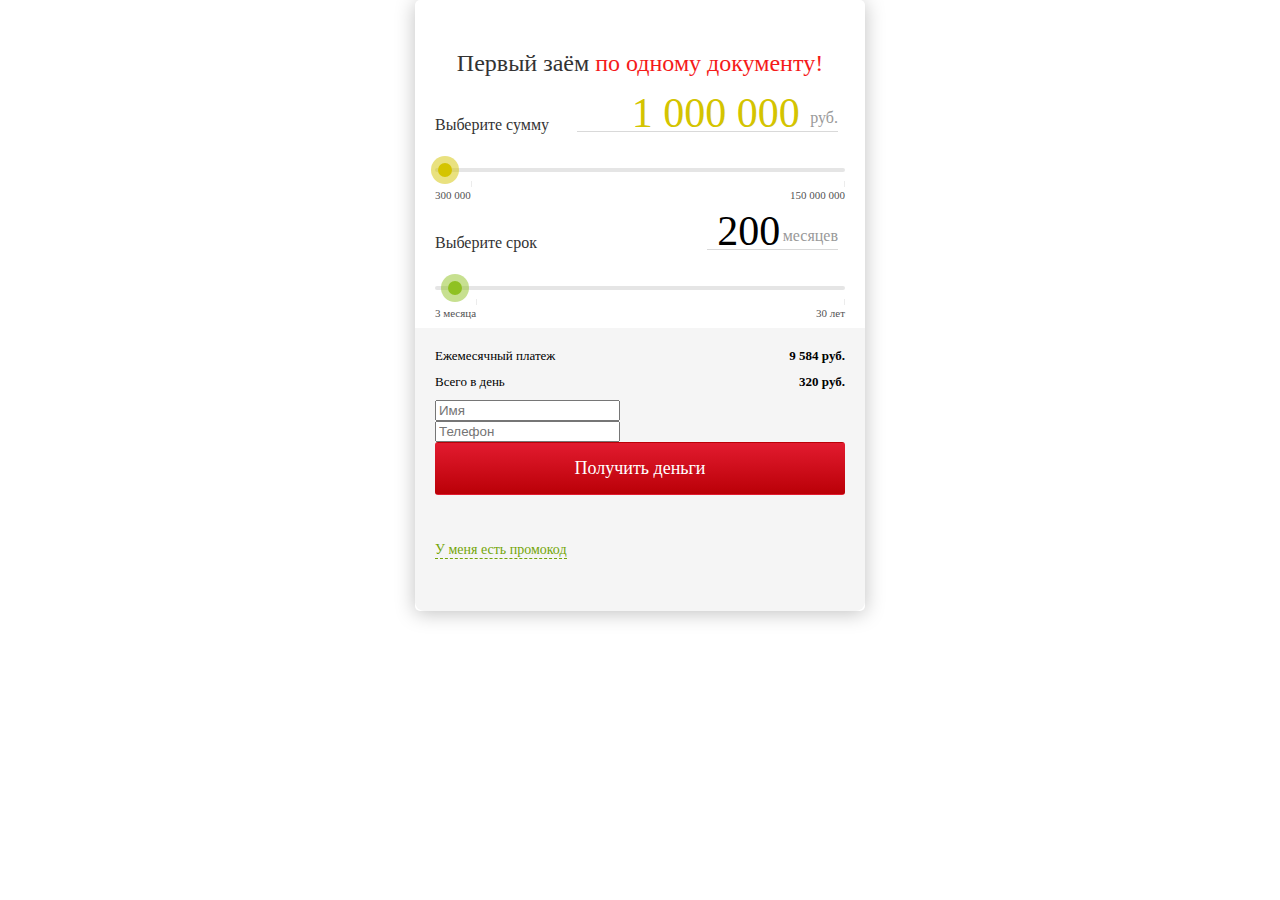
<file: index.html>
<!DOCTYPE html>
<html lang="ru-RU">
<head>
    <meta http-equiv="Content-Type" content="text/html; charset=UTF-8">
    <meta name="viewport" content="width=device-width, initial-scale=1">
    <title>Финансовые условия — Займ денег</title>
    <!--    <link rel="stylesheet" href="cssCalculator.css">-->
    <style>

        .mainCalculator::after, .mainCalculator::before, .mainCalculator__info__data::after, .mainCalculator__info__data::before, .mainCalculator__info__item::after, .mainCalculator__info__item::before, .mainCalculator__legend::after, .mainCalculator__legend::before, .screen_calculator::after, .screen_calculator::before {
            display: table;
            content: " "
        }

        .mainCalculator::after, .mainCalculator__info__data::after, .mainCalculator__info__item::after, .mainCalculator__legend::after, .screen_calculator::after {
            clear: both
        }


        .screen_calculator {
            float: right
        }

        @font-face {
            font-family: roboto_700;
            /*src: url(RobotoBold.eot);*/
            /*src: url(RobotoBold.eot?#iefix) format("embedded-opentype"), url(RobotoBold.woff) format("woff"), url(RobotoBold.ttf) format("truetype");*/
            font-weight: 700;
            font-style: normal
        }

        @font-face {
            font-family: roboto_500;
            /*src: url(RobotoMedium.eot);*/
            /*src: url(RobotoMedium.eot?#iefix) format("embedded-opentype"), url(RobotoMedium.woff) format("woff"), url(RobotoMedium.ttf) format("truetype");*/
            font-weight: 500;
            font-style: normal
        }

        @font-face {
            font-family: roboto_400;
            /*src: url(RobotoRegular.eot);*/
            /*src: url(RobotoRegular.eot?#iefix) format("embedded-opentype"), url(RobotoRegular.woff) format("woff"), url(RobotoRegular.ttf) format("truetype");*/
            font-weight: 400;
            font-style: normal
        }

        @font-face {
            font-family: roboto_300;
            /*src: url(RobotoLight.eot);*/
            /*src: url(obotoLight.eot?#iefix) format("embedded-opentype"), url(RobotoLight.woff) format("woff"), url(RobotoLight.ttf) format("truetype");*/
            font-weight: 300;
            font-style: normal
        }

        @font-face {
            font-family: roboto_100;
            /*src: url(RobotoThin.eot);*/
            /*src: url(RobotoThin.eot?#iefix) format("embedded-opentype"), url(RobotoThin.woff) format("woff"), url(RobotoThin.ttf) format("truetype");*/
            font-weight: 100;
            font-style: normal
        }


        a {
            text-decoration: none;
            transition: all .3s ease
        }

        a:hover {
            color: #b00000
        }

        a:focus, a:hover {
            outline: 0;
            text-decoration: none
        }

        .btn {
            display: inline-block;
            margin-bottom: 0;
            text-align: center;
            vertical-align: middle;
            touch-action: manipulation;
            cursor: pointer;
            background-image: none;
            border: 1px solid transparent;
            white-space: nowrap;
            color: #fff;
            padding: 15px 30px;
            border-radius: 3px;
            font-size: 18px;
            /*font-family: roboto_500;*/
            font-weight: 500
        }

        .btn_red {
            color: #fff;
            background: -webkit-linear-gradient(top, #e21b2f 0, #ba0007 100%);
            background: linear-gradient(to bottom, #e21b2f 0, #ba0007 100%)
        }


        body {
            margin: 0;
            padding: 0
        }

        *, :after, :before {
            -webkit-box-sizing: border-box;
            -moz-box-sizing: border-box;
            box-sizing: border-box
        }


        .screen_calculator {
            width: 100%
        }

        .mainCalculator {
            background: #fff;
            border-radius: 5px;
            box-shadow: 0 2px 20px rgba(0, 0, 0, .25);
            padding: 20px 0 0;
            max-width: 450px;
            position: relative;
            margin: 0 auto
        }

        .mainCalculator__row {
            padding: 0 20px
        }

        .mainCalculator__row:last-child {
            padding: 0
        }

        .mainCalculator__row-last {
            padding: 0
        }

        .mainCalculator__row:nth-child(4n) {
            border-bottom-left-radius: 9px;
            border-bottom-right-radius: 9px
        }

        .mainCalculator__title {
            position: relative;
            float: left;
            margin-top: 23px;
            font-size: 16px;
            line-height: 1;
            text-align: left;
            color: #333
        }

        .mainCalculator__box {
            position: relative
        }

        .mainCalculator__action {
            position: relative;
            width: 100%;
            height: 4px;
            clear: both
        }

        .mainCalculator__heading {
            margin-bottom: 14px;
            font-size: 24px;
            line-height: 1.2;
            color: #333;
            font-family: roboto_500;
            font-weight: 500
        }

        .mainCalculator__background {
            position: relative;
            border-color: #e7e7e7;
            background-color: #e7e7e7;
            border-radius: 2px
        }

        .mainCalculator__background:before {
            content: '';
            display: block;
            position: absolute;
            width: 50%;
            height: 4px;
            top: 0;
            left: 0;
            background-color: #8fc122;
            border-radius: 2px
        }

        .mainCalculator__slider {
            position: relative;
            width: 100%
        }

        .mainCalculator__wrapper {
            padding-left: 90px;
            padding-right: 90px
        }

        .mainCalculator__label:after {
            width: 1px;
            content: ""
        }

        .mainCalculator__legend {
            position: relative;
            margin-top: 14px
        }

        .mainCalculator__label {
            position: relative;
            margin-bottom: 9px;
            font-size: 11px;
            line-height: 1;
            opacity: .7
        }

        .mainCalculator__label::after {
            position: absolute;
            height: 6px;
            top: -9px;
            background-color: #e5e5e5
        }

        .mainCalculator .mainCalculatorLabel_right {
            float: right
        }

        .mainCalculator .mainCalculatorLabel_right::after {
            right: 0
        }

        .mainCalculator .mainCalculatorLabel_middle {
            position: absolute;
            display: block;
            width: 100%;
            left: 0;
            text-align: center
        }

        .mainCalculator .mainCalculatorLabel_middle::after {
            left: 50%
        }

        .mainCalculator__data {
            position: relative;
            display: inline-block;
            vertical-align: bottom;
            font-size: 38px;
            line-height: 38px;
            color: #6a0
        }

        .mainCalculator__center {
            text-align: center
        }

        .mainCalculator__alert {
            margin-bottom: 5px;
            display: block;
            font-size: 13px;
            line-height: 1;
            color: #a89b00;
            text-align: left;
            clear: both;
            background-color: #fff;
            opacity: 1;
            -webkit-transition: all .3s ease;
            transition: all .3s ease
        }

        .mainCalculator .ui-slider-horizontal {
            height: 4px;
            border: none;
            background: #e5e5e5
        }

        .mainCalculator .ui-slider-range {
            background: #d4c400
        }

        .mainCalculator .ui-slider-handle {
            width: 14px;
            height: 14px;
            outline: 0 !important;
            background: #d4c400;
            border: none;
            border-radius: 50%;
            z-index: 5;
            opacity: 1
        }

        .mainCalculator .ui-slider-handle::after {
            content: '';
            position: absolute;
            width: 30px;
            height: 30px;
            top: -8px;
            left: -8px;
            background: #d4c400;
            border-radius: 50%;
            opacity: .45;
            -webkit-transition: all .2s;
            transition: all .2s
        }

        .mainCalculator .ui-slider-handle.ui-state-hover:after {
            width: 40px;
            height: 40px;
            top: -13px;
            left: -13px;
            opacity: .3
        }

        .mainCalculator .ui-slider-handle.ui-state-active:after {
            width: 28px;
            height: 28px;
            top: -7px;
            left: -7px;
            opacity: .8
        }

        .mainCalculator .mainCalculator__box_2 .ui-slider-handle, .mainCalculator .mainCalculator__box_2 .ui-slider-handle:after, .mainCalculator .mainCalculator__box_2 .ui-slider-range {
            background: #8fc122
        }

        .mainCalculator .mainCalculatorDynamic {
            position: relative;
            float: right;
            margin-top: -3px;
            margin-bottom: 21px;
            margin-right: 7px;
            font-size: 0;
            white-space: nowrap
        }

        .mainCalculator .mainCalculatorDynamic::after {
            content: '';
            display: table;
            clear: both
        }

        .mainCalculator .mainCalculatorDynamic:after {
            content: '';
            position: absolute;
            display: block;
            width: 100%;
            height: 1px;
            bottom: 5px;
            left: 0;
            background-color: #d9d9d9
        }

        .mainCalculatorDynamic input {
            position: relative;
            display: inline-block;
            vertical-align: middle;
            width: 233px;
            padding: 0 !important;
            font-family: roboto_100;
            font-weight: 100;
            font-size: 42px;
            text-align: right;
            outline: 0;
            resize: none;
            border: 0;
            -webkit-appearance: none;
            -moz-appearance: none;
            appearance: none;
            -webkit-border-radius: 0
        }

        .mainCalculator .mainCalculator__box_1 .mainCalculatorDynamic input {
            color: #d4c400
        }


        .mainCalculator .mainCalculator__box_2 .mainCalculatorDynamic input {
            width: 76px
        }


        .mainCalculator .mainCalculator__box_swap .mainCalculator__action:after {
            content: '';
            position: absolute;
            display: block;
            width: 50%;
            height: 4px;
            top: 0;
            left: 0;
            background-color: #b7b7b7;
            border-top-left-radius: 5px;
            border-bottom-left-radius: 5px;
            z-index: 2
        }

        .mainCalculator .mainCalculatorDynamic__after {
            position: relative;
            display: inline-block;
            vertical-align: bottom;
            margin-bottom: 11px;
            font-size: 16px;
            line-height: 1;
            color: #999
        }

        .mainCalculator__tooltip {
            position: relative;
            display: inline-block;
            vertical-align: middle;
            width: 17px;
            height: 17px;
            background-repeat: no-repeat;
            background-position: 0 0;
            /*background-image: url([data-uri]);*/
            background-size: 13px 13px;
            cursor: pointer
        }

        .mainCalculator__box_1 .mainCalculator__tooltip {
            position: absolute;
            left: 70%;
            z-index: -1;
            height: 30px
        }

        .mainCalculator__info {
            position: relative;
            background-color: #f5f5f5;
            border-bottom-left-radius: 9px;
            border-bottom-right-radius: 9px;
            z-index: 1;
            padding: 20px
        }

        .mainCalculator__info__col {
            margin-bottom: 10px
        }

        .mainCalculator__info__col.new {
            display: none
        }

        .mainCalculator__info__col.default {
            display: block
        }

        .mainCalculator__info__item {
            font-size: 13px
        }

        .mainCalculator__info__data {
            float: right;
            font-family: roboto_700;
            font-weight: 700
        }


        .mainCalculator__info__data_new .mainCalculator__info__value {
            color: #8fc122
        }

        .mainCalculator__info__data_default {
            float: left
        }

        .mainCalculator__submit {
            width: 100%;
            margin-bottom: 20px
        }

        .mainCalculator__submit span {
            display: none
        }


        .mainCalculator__question__title a {
            font-size: 14px;
            line-height: 1.4;
            border-bottom: 1px dashed #74a509
        }

        .mainCalculator__question__title a:hover {
            border-color: #b00000
        }


        .mainCalculator__question__icon svg {
            opacity: .4
        }


        .mainCalculator__question__text__description p {
            text-align: left
        }


        .mainCalculator.mainCalculator_new_client .mainCalculator__box_1 .ui-slider-handle, .mainCalculator.mainCalculator_new_client .mainCalculator__box_1 .ui-slider-handle:after, .mainCalculator.mainCalculator_new_client .mainCalculator__box_1 .ui-slider-range {
            background-color: #8fc122
        }

        .mainCalculator.mainCalculator_new_client .mainCalculator__submit span {
            display: inline
        }

        .mainCalculator.mainCalculator_limit .mainCalculator__info__col.new, .mainCalculator.mainCalculator_new_client .mainCalculator__info__data_new {
            display: block
        }

        .mainCalculator.mainCalculator_new_client .mainCalculator__box_1 .mainCalculatorDynamic input {
            color: #333;
            background: 0 0
        }

        .mainCalculator.mainCalculator_limit .mainCalculator__info__col.default {
            display: none
        }

        .mainCalculator.mainCalculator_new_client:before {
            opacity: 0
        }

        .mainCalculator__title {
            line-height: 1.3;
            padding-bottom: 2px
        }

        .mainCalculator.mainCalculator_new_client .mainCalculator__alert {
            opacity: 0
        }

        .mainCalculator .mainCalculatorLabel_left, .mainCalculator__info__title {
            float: left
        }

        .mainCalculator__info__col.promo .mainCalculator__info__title a {
            color: #333;
            border-bottom: 1px dashed #333;
            cursor: pointer
        }

        .mainCalculator__info__col.promo .mainCalculator__info__data {
            font-family: roboto_500;
            font-weight: 500
        }

        .mainCalculator__info__col.promo .promo-input {
            background: 0 0;
            border: none;
            text-align: right;
            max-width: 110px
        }

        .mainCalculator__promoWrapper {
            text-align: center;
            padding-bottom: 10px;
            margin: 25px 0 25px 0;
            position: relative
        }

        .mainCalculator__promoWrapper.start0 {
            visibility: hidden
        }

        .mainCalculator__promoWrapper.hide {
            visibility: hidden !important
        }

        .mainCalculator__promoWrapper.hide .validateText {
            visibility: hidden !important
        }

        .mainCalculator__promoLabel {
            left: 0;
            top: 2px;
            cursor: pointer;
            margin-bottom: 5px;
            user-select: none;
            font-size: 14px;
            color: #74a509;
            border-bottom: 1px dashed #74a509;
            transition: .5s;
            position: absolute
        }

        .mainCalculator__promoLabel:hover {
            color: #b00000;
            border-color: #b00000
        }


        .mainCalculator__promoCheckbox {
            display: none
        }

        .mainCalculator__promoCheckbox:checked + .mainCalculator__input__promo {
            display: inline-block
        }

        .mainCalculator__promoCheckbox:checked + .mainCalculator__input__promo + .mainCalculator__promoMessage {
            visibility: visible
        }

        .mainCalculator__input__promo {
            display: none;
            min-width: 0;
            text-align: center;
            border: 1px solid #ccc;
            -webkit-border-radius: 3px;
            -moz-border-radius: 3px;
            border-radius: 3px;
            margin: 0 0 2px;
            padding: 3px 0;
            position: absolute;
            right: 0;
            width: 32%
        }

        .mainCalculator__promoMessage {
            font-size: 14px;
            display: block;
            visibility: hidden;
            top: 30px;
            position: relative
        }

        .mainCalculator__promoMessage .validateText {
            display: block;
            visibility: hidden;
            min-height: 16px
        }

        .mainCalculator__promoMessage.errorPromoMesage {
            color: #b00000
        }

        .mainCalculator__promoMessage.successPromoMesage {
            color: #74a509
        }

        .mainCalculator__promoMessage.errorPromoMesage, .mainCalculator__promoMessage.successPromoMesage {
            visibility: visible
        }

        .mainCalculator__promoMessage.errorPromoMesage .validateText, .mainCalculator__promoMessage.successPromoMesage .validateText {
            visibility: visible
        }

        .mainCalculator__info__data_default.promoAccept {
            position: relative;
            color: #c8c8c8
        }

        .mainCalculator__info__data_default.promoAccept:after {
            content: '';
            position: absolute;
            width: 100%;
            height: 1px;
            top: 50%;
            left: 0;
            background-color: #333
        }

        .mainCalculator:before {
            position: absolute;
            top: -4px;
            left: -15px;
            width: 40px;
            height: 90px;
            z-index: 2;
            opacity: 0;
            -webkit-transition: all .3s ease;
            transition: all .3s ease
        }

        .mainCalculator.mainCalculator_new_client_rabat25:before {
            opacity: 1;
            /*background: url(../images/25label.png);*/
            background-repeat: no-repeat;
            background-position: 0 0;
            background-size: 49px 100px
        }

        .mainCalculator.mainCalculator_new_client_rabat8:before {
            opacity: 1;
            /*background: url(../images/8label.png);*/
            background-repeat: no-repeat;
            background-position: 0 0;
            background-size: 49px 100px
        }

        .mainCalculator.mainCalculator_new_client_rabat25.mainCalculator_start0:before, .mainCalculator.mainCalculator_new_client_rabat8.mainCalculator_start0:before, .mainCalculator.mainCalculator_start0:before {
            opacity: 1;
            /*background: url(../images/discount-start0.png);*/
            background-repeat: no-repeat;
            background-position: 0 0;
            background-size: contain
        }


        .mainCalculator .mainCalculator__box_2 .ui-slider-handle, .screen_calculator_new .mainCalculator.mainCalculator_new_client .mainCalculator__box_1 .ui-slider-handle {
            border-color: #8fc122
        }


        .screen_calculator_new .mainCalculator_limit .mainCalculatorInfo__col_3 {
            display: inline-block
        }


        .tooltipster-arrow span, .tooltipster-arrow-border {
            display: block;
            width: 0;
            height: 0;
            position: absolute
        }

        .tooltipster-arrow-top span, .tooltipster-arrow-top-left span, .tooltipster-arrow-top-right span {
            border-left: 8px solid transparent !important;
            border-right: 8px solid transparent !important;
            border-top: 8px solid;
            bottom: -7px
        }

        .tooltipster-arrow-top .tooltipster-arrow-border, .tooltipster-arrow-top-left .tooltipster-arrow-border, .tooltipster-arrow-top-right .tooltipster-arrow-border {
            border-left: 9px solid transparent !important;
            border-right: 9px solid transparent !important;
            border-top: 9px solid;
            bottom: -7px
        }

        .tooltipster-arrow-bottom span, .tooltipster-arrow-bottom-left span, .tooltipster-arrow-bottom-right span {
            border-left: 8px solid transparent !important;
            border-right: 8px solid transparent !important;
            border-bottom: 8px solid;
            top: -7px
        }

        .tooltipster-arrow-bottom .tooltipster-arrow-border, .tooltipster-arrow-bottom-left .tooltipster-arrow-border, .tooltipster-arrow-bottom-right .tooltipster-arrow-border {
            border-left: 9px solid transparent !important;
            border-right: 9px solid transparent !important;
            border-bottom: 9px solid;
            top: -7px
        }

        .tooltipster-arrow-bottom .tooltipster-arrow-border, .tooltipster-arrow-bottom span, .tooltipster-arrow-top .tooltipster-arrow-border, .tooltipster-arrow-top span {
            left: 0;
            right: 0;
            margin: 0 auto
        }

        .tooltipster-arrow-bottom-left span, .tooltipster-arrow-top-left span {
            left: 6px
        }

        .tooltipster-arrow-bottom-left .tooltipster-arrow-border, .tooltipster-arrow-top-left .tooltipster-arrow-border {
            left: 5px
        }

        .tooltipster-arrow-bottom-right span, .tooltipster-arrow-top-right span {
            right: 6px
        }

        .tooltipster-arrow-bottom-right .tooltipster-arrow-border, .tooltipster-arrow-top-right .tooltipster-arrow-border {
            right: 5px
        }

        .tooltipster-arrow-left .tooltipster-arrow-border, .tooltipster-arrow-left span {
            border-top: 8px solid transparent !important;
            border-bottom: 8px solid transparent !important;
            border-left: 8px solid;
            top: 50%;
            margin-top: -7px;
            right: -7px
        }

        .tooltipster-arrow-left .tooltipster-arrow-border {
            border-top: 9px solid transparent !important;
            border-bottom: 9px solid transparent !important;
            border-left: 9px solid;
            margin-top: -8px
        }

        .tooltipster-arrow-right .tooltipster-arrow-border, .tooltipster-arrow-right span {
            border-top: 8px solid transparent !important;
            border-bottom: 8px solid transparent !important;
            border-right: 8px solid;
            top: 50%;
            margin-top: -7px;
            left: -7px
        }

        .tooltipster-arrow-right .tooltipster-arrow-border {
            border-top: 9px solid transparent !important;
            border-bottom: 9px solid transparent !important;
            border-right: 9px solid;
            margin-top: -8px
        }

        .tooltipster-content-changing {
            opacity: .5;
            -webkit-transform: scale(1.1, 1.1);
            -moz-transform: scale(1.1, 1.1);
            -o-transform: scale(1.1, 1.1);
            -ms-transform: scale(1.1, 1.1);
            transform: scale(1.1, 1.1)
        }

    </style>
</head>

<body>
<div class="screen_calculator">
    <div class="mainCalculator mainCalculator_new_client_limit mainCalculator_limit">
        <!--            заголовок-->
        <div class="mainCalculator__row">
            <div class="mainCalculator__heading"
                 style="text-align: center; font-size:24px;">
                <br>Первый заём <span style="color: #f51a1a;"> по одному документу!</span>
            </div>
        </div>
        <!--            выберите сумму-->
        <div class="mainCalculator__row">
            <div class="mainCalculator__box mainCalculator__box_1">
                <div class="mainCalculator__title"
                     data-name="amount">Выберите сумму
                </div>
                <div class="mainCalculatorDynamic">
                    <input type="text" name="money" value="300 000"
                           class="mainCalculatorDynamic__input"
                           id="money-input">
                    <div class="mainCalculatorDynamic__after">руб.</div>
                </div>
                <div class="mainCalculator__help">
                    <div class="help__tooltip mainCalculator__tooltip tooltipstered"></div>
                </div>
                <style>
                    input[type=range] {
                        -webkit-appearance: none; /* Hides the slider so that custom slider can be made */
                        width: 100%; /* Specific width is required for Firefox. */
                        background: transparent; /* Otherwise white in Chrome */
                        margin-left: 0;
                        margin-right: 0;
                    }

                    input[type=range]::-webkit-slider-thumb {
                        -webkit-appearance: none;
                    }

                    input[type=range]:focus {
                        outline: none; /* Removes the blue border. You should probably do some kind of focus styling for accessibility reasons though. */
                    }

                    input[type=range]::-ms-track {
                        width: 100%;
                        cursor: pointer;

                        /* Hides the slider so custom styles can be added */
                        background: transparent;
                        border-color: transparent;
                        color: transparent;
                    }

                    /* Special styling for WebKit/Blink */
                    input[type=range]::-webkit-slider-thumb {
                        -webkit-appearance: none;
                        border: none;
                        height: 14px;
                        width: 14px;
                        border-radius: 50%;
                        background: #d4c400;
                        cursor: pointer;
                        margin-top: -5px; /* You need to specify a margin in Chrome, but in Firefox and IE it is automatic */
                        box-shadow: 0 0 0 7px #d4c40080; /* Add cool effects to your sliders! */
                        transition: box-shadow;
                        transition-duration: .2s;
                    }

                    input[type=range]::-webkit-slider-thumb:hover {
                        box-shadow: 0 0 0 10px #d4c40080;
                    }

                    /* All the same stuff for Firefox */
                    input[type=range]::-moz-range-thumb {
                        border: none;
                        height: 14px;
                        width: 14px;
                        border-radius: 50%;
                        background: #d4c400;
                        cursor: pointer;
                        /*margin-top: -14px; !* You need to specify a margin in Chrome, but in Firefox and IE it is automatic *!*/
                        box-shadow: 0 0 0 7px #d4c40080; /* Add cool effects to your sliders! */
                        transition: box-shadow;
                        transition-duration: .2s;
                    }

                    input[type=range]::-moz-range-thumb:hover {
                        box-shadow: 0 0 0 10px #d4c40080;
                    }

                    /* All the same stuff for IE */
                    input[type=range]::-ms-thumb {
                        border: none;
                        height: 14px;
                        width: 14px;
                        border-radius: 50%;
                        background: #d4c400;
                        cursor: pointer;
                        margin-top: -14px; /* You need to specify a margin in Chrome, but in Firefox and IE it is automatic */
                        box-shadow: 0 0 0 7px #d4c40080; /* Add cool effects to your sliders! */
                        transition: box-shadow;
                        transition-duration: .2s;
                    }

                    input[type=range]::-ms-thumb:hover {
                        box-shadow: 0 0 0 10px #d4c40080;
                    }

                    input[type=range]::-webkit-slider-runnable-track {
                        height: 4px;
                        cursor: pointer;
                        background: #e5e5e5;
                        border-radius: 2px;
                        border: none;
                    }

                    input[type=range]::-moz-range-track {
                        height: 4px;
                        cursor: pointer;
                        background: #e5e5e5;
                        border-radius: 2px;
                        border: none;
                    }

                    input[type=range]::-ms-track {
                        width: 100%;
                        height: 8.4px;
                        cursor: pointer;
                        background: transparent;
                        border-color: transparent;
                        border-width: 16px 0;
                        color: transparent;
                    }

                    input[type=range]::-ms-fill-lower {
                        background: #2a6495;
                        border: 0.2px solid #010101;
                        border-radius: 2.6px;
                        box-shadow: 1px 1px 1px #000000, 0px 0px 1px #0d0d0d;
                    }

                    input[type=range]:focus::-ms-fill-lower {
                        background: #3071a9;
                    }

                    input[type=range]::-ms-fill-upper {
                        background: #3071a9;
                        border: 0.2px solid #010101;
                        border-radius: 2.6px;
                        box-shadow: 1px 1px 1px #000000, 0px 0px 1px #0d0d0d;
                    }

                    input[type=range]:focus::-ms-fill-upper {
                        background: #367ebd;
                    }
                </style>
                <label class="range">
                    <input type="range"
                           id="money-range"
                           name="range"

                           value="1500000"
                           min="300000"
                           max="150000000"
                           step="100000"
                           style="width: 100%;">
                    <div class="fill"></div>
                </label>

                <div class="mainCalculator__legend">
                    <div class="mainCalculatorLabel_left mainCalculator__label">
                        <span class="mainCalculatorLabel__min mainCalculator__label__value">300 000</span><span
                            class="mainCalculator__label__sign"></span>
                    </div>

                    <div class="mainCalculatorLabel_right mainCalculator__label">
                        <span class="mainCalculatorLabel__max mainCalculator__label__value">150 000 000</span><span
                            class="mainCalculator__label__sign"></span>
                    </div>

                </div>
            </div>
        </div>
        <!--            выберите срок-->
        <div class="mainCalculator__row">
            <div class="mainCalculator__box mainCalculator__box_2 mainCalculator__box_swap">
                <div class="mainCalculator__title"
                     data-name="days">Выберите срок
                </div>
                <div class="mainCalculatorDynamic">
                    <input type="text" name="days" value="15"
                           class="mainCalculatorDynamic__input"
                           id="months-input">
                    <div class="mainCalculatorDynamic__after">
                        месяцев
                    </div>
                </div>
                <style>
                    #weeks input[type=range]::-webkit-slider-thumb {
                        background: #8fc122;
                        box-shadow: 0 0 0 7px #8fc12280;
                    }

                    #weeks input[type=range]::-webkit-slider-thumb:hover {
                        box-shadow: 0 0 0 10px #8fc12280;
                    }

                    #weeks input[type=range]::-moz-range-thumb {
                        background: #8fc122;
                        box-shadow: 0 0 0 7px #8fc12280;
                    }

                    #weeks input[type=range]::-moz-range-thumb:hover {
                        box-shadow: 0 0 0 10px #8fc12280;
                    }
                </style>
                <label class="range" id="weeks">
                    <input type="range"
                           value="15"
                           min="3" max="360"
                           id="months-range"
                           step="1">
                </label>

                <div class="mainCalculator__legend">
                    <div class="mainCalculatorLabel_left mainCalculator__label">
                        <span class="mainCalculatorLabel__min mainCalculator__label__value">3</span><span
                            class="mainCalculator__label__sign"> месяца</span>
                    </div>

                    <div class="mainCalculatorLabel_right mainCalculator__label">
                        <span class="mainCalculatorLabel__max mainCalculator__label__value">30</span><span
                            class="mainCalculator__label__sign"> лет</span>
                    </div>
                </div>
            </div>
        </div>
        <!--            получить деньги-->
        <div class="mainCalculator__row mainCalculator__row-last">
            <div class="mainCalculator__info">

                <div class="mainCalculator__info__col mainCalculatorInfo__col_1">
                    <div class="mainCalculator__info__item">
                        <div class="mainCalculator__info__title">
                            Ежемесячный платеж
                        </div>
                        <div class="mainCalculator__info__data">
                            <span class="mainCalculator__info__value" id="monthly">51 000</span><span
                                class="mainCalculator__info__label"> руб.</span>
                        </div>
                    </div>
                </div>

                <div class="mainCalculator__info__col mainCalculatorInfo__col_3 new">
                    <div class="mainCalculator__info__item">
                        <div class="mainCalculator__info__title">
                            Всего в день
                        </div>
                        <div class="mainCalculator__info__data">
                            <div class="mainCalculator__info__data_default">
                                <span class="mainCalculator__info__value" id="daily">56 100</span>
                                <span class="mainCalculator__info__label"> руб.</span>
                            </div>
                        </div>
                    </div>
                </div>

                <div>
                    <label>
                        <input type="text" placeholder="Имя" id="name" required>
                    </label>
                </div>
                <div>
                    <label>
                        <input type="tel" placeholder="Телефон" id="phone" required>
                    </label>
                </div>
                <div class="mainCalculator__center">
                    <a href="#" class="btn btn_red mainCalculator__submit" id="submit">
                        Получить деньги
                    </a>
                </div>


                <!--промокод-->
                <div class="mainCalculator__promoWrapper">
                    <label class="mainCalculator__promoLabel"
                           for="promo-checkbox">У меня есть
                        промокод</label>
                    <input class="mainCalculator__promoCheckbox"
                           type="checkbox" id="promo-checkbox">
                    <input type="text"
                           class="mainCalculator__input__promo"
                           id="promo-code" maxlength="64"
                           placeholder="Промокод">
                    <div class="mainCalculator__promoMessage"
                         id="promo-message"><span
                            class="validateText">1111</span>
                    </div>
                </div>
            </div>
        </div>
    </div>
</div>
<script src="app.js"></script>
</body>
</html>
</file>
